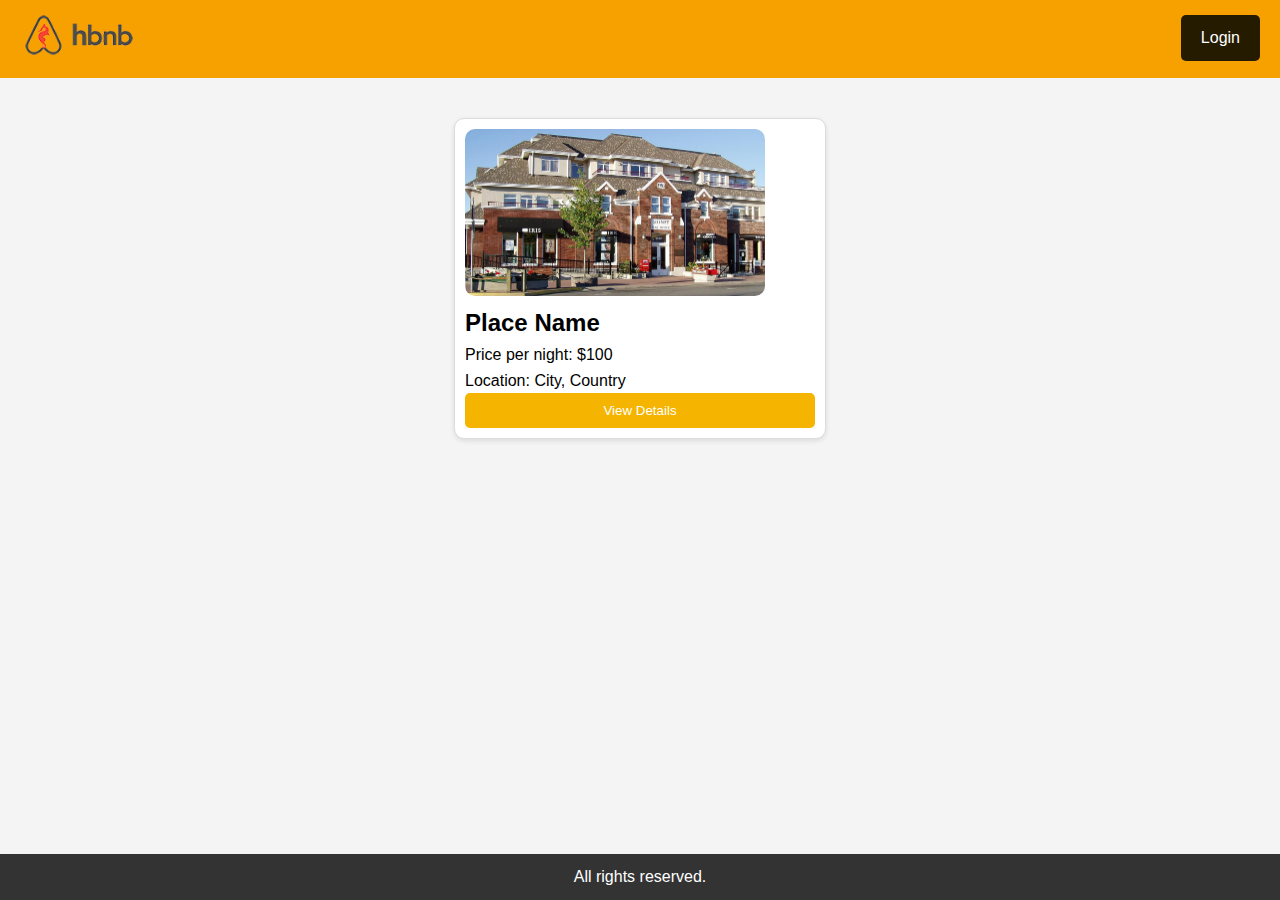
<file: base_files/index.html>
<!DOCTYPE html>
<html lang="en">
<head>
    <meta charset="UTF-8">
    <meta name="viewport" content="width=device-width, initial-scale=1.0">
    <link rel="stylesheet" href="../styles.css"> <!-- Chemin mis à jour -->
    <title>List of Places</title>
</head>
<body>
    <header>
        <img src="logo.png" class="logo" alt="Application Logo">
        <a href="login.html" class="login-button">Login</a>
    </header>
    <main>
        <section class="places-list">
            <div class="place-card">
                <img src="place1.jpg" class="place-image" alt="Place Image">
                <h2>Place Name</h2>
                <p>Price per night: $100</p>
                <p>Location: City, Country</p>
                <button class="details-button">View Details</button>
            </div>
            <!-- Ajoutez d'autres cartes de lieu ici -->
        </section>
    </main>
    <footer>
        <p>All rights reserved.</p>
    </footer>
</body>
</html>
</file>
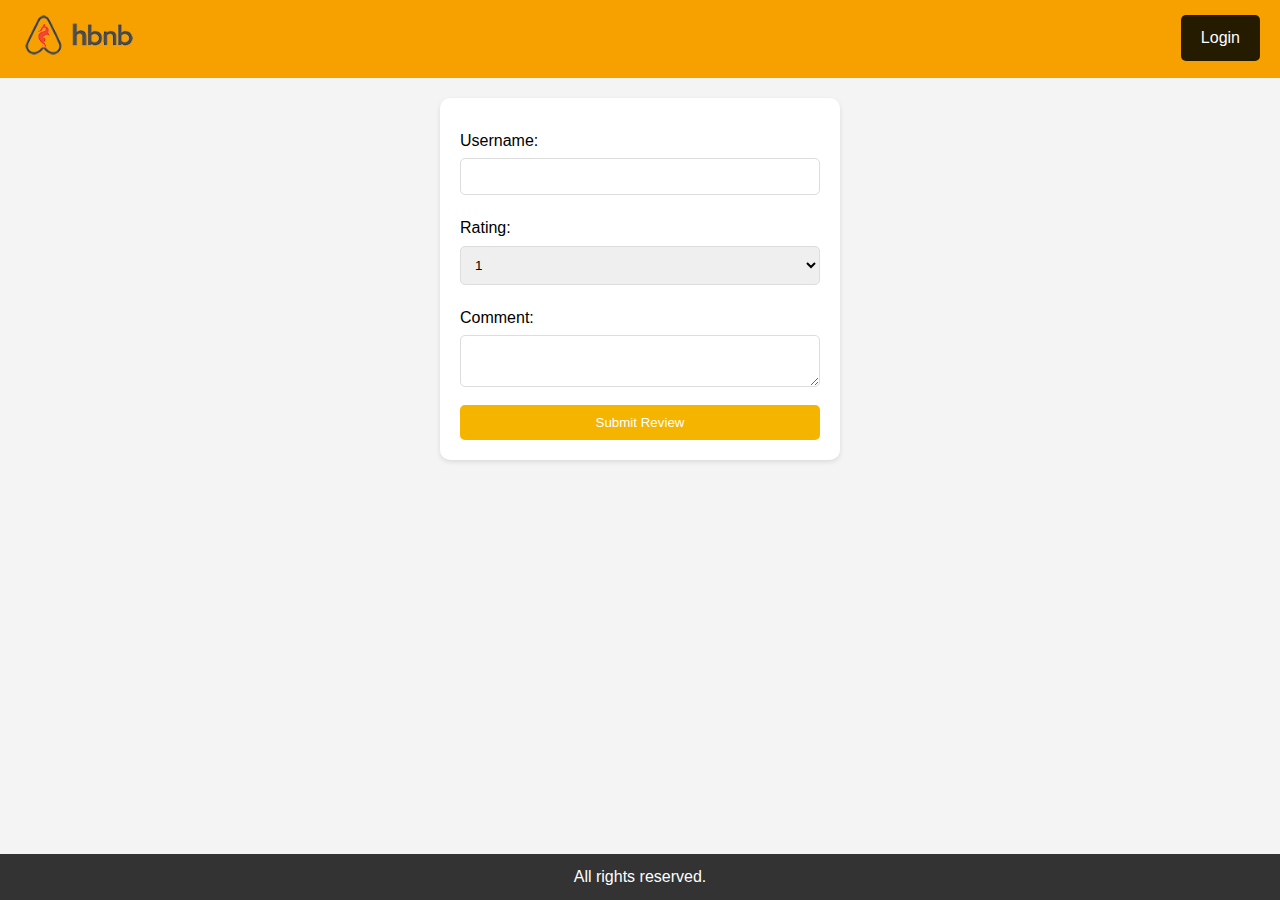
<file: base_files/add_review.html>
<!DOCTYPE html>
<html lang="en">
<head>
    <meta charset="UTF-8">
    <meta name="viewport" content="width=device-width, initial-scale=1.0">
    <link rel="stylesheet" href="../styles.css"> <!-- Chemin mis à jour -->
    <title>Add Review</title>
</head>
<body>
    <header>
        <img src="logo.png" class="logo" alt="Application Logo">
        <a href="login.html" class="login-button">Login</a>
    </header>
    <main>
        <form class="add-review-form">
            <label for="username">Username:</label>
            <input type="text" id="username" name="username" required>
            <label for="rating">Rating:</label>
            <select id="rating" name="rating" required>
                <option value="1">1</option>
                <option value="2">2</option>
                <option value="3">3</option>
                <option value="4">4</option>
                <option value="5">5</option>
            </select>
            <label for="comment">Comment:</label>
            <textarea id="comment" name="comment" required></textarea>
            <button type="submit">Submit Review</button>
        </form>
    </main>
    <footer>
        <p>All rights reserved.</p>
    </footer>
</body>
</html>
</file>
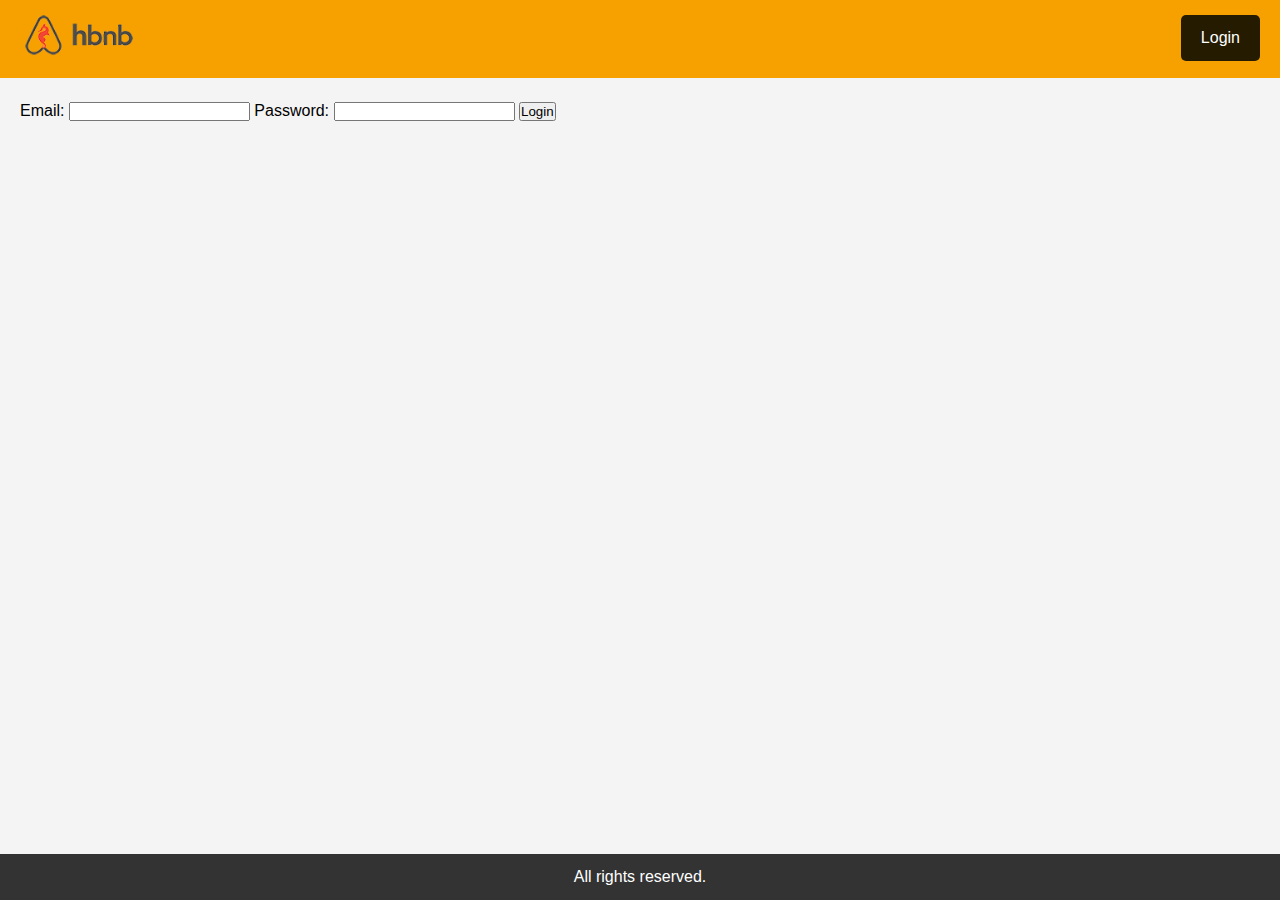
<file: base_files/login.html>
<!DOCTYPE html>
<html lang="en">
<head>
    <meta charset="UTF-8">
    <meta name="viewport" content="width=device-width, initial-scale=1.0">
    <link rel="stylesheet" href="../styles.css"> <!-- Chemin mis à jour -->
    <title>Login</title>
</head>
<body>
    <header>
        <img src="logo.png" class="logo" alt="Application Logo">
        <a href="login.html" class="login-button">Login</a>
    </header>
    <main>
        <form id="login-form" action="#" method="post">
            <label for="email">Email:</label>
            <input type="email" id="email" name="email" required>
            <label for="password">Password:</label>
            <input type="password" id="password" name="password" required>
            <button type="submit">Login</button>
        </form>              
    </main>
    <footer>
        <p>All rights reserved.</p>
    </footer>
    <script src="../scripts.js"></script> <!-- Chemin mis à jour -->
</body>
</html>
</file>
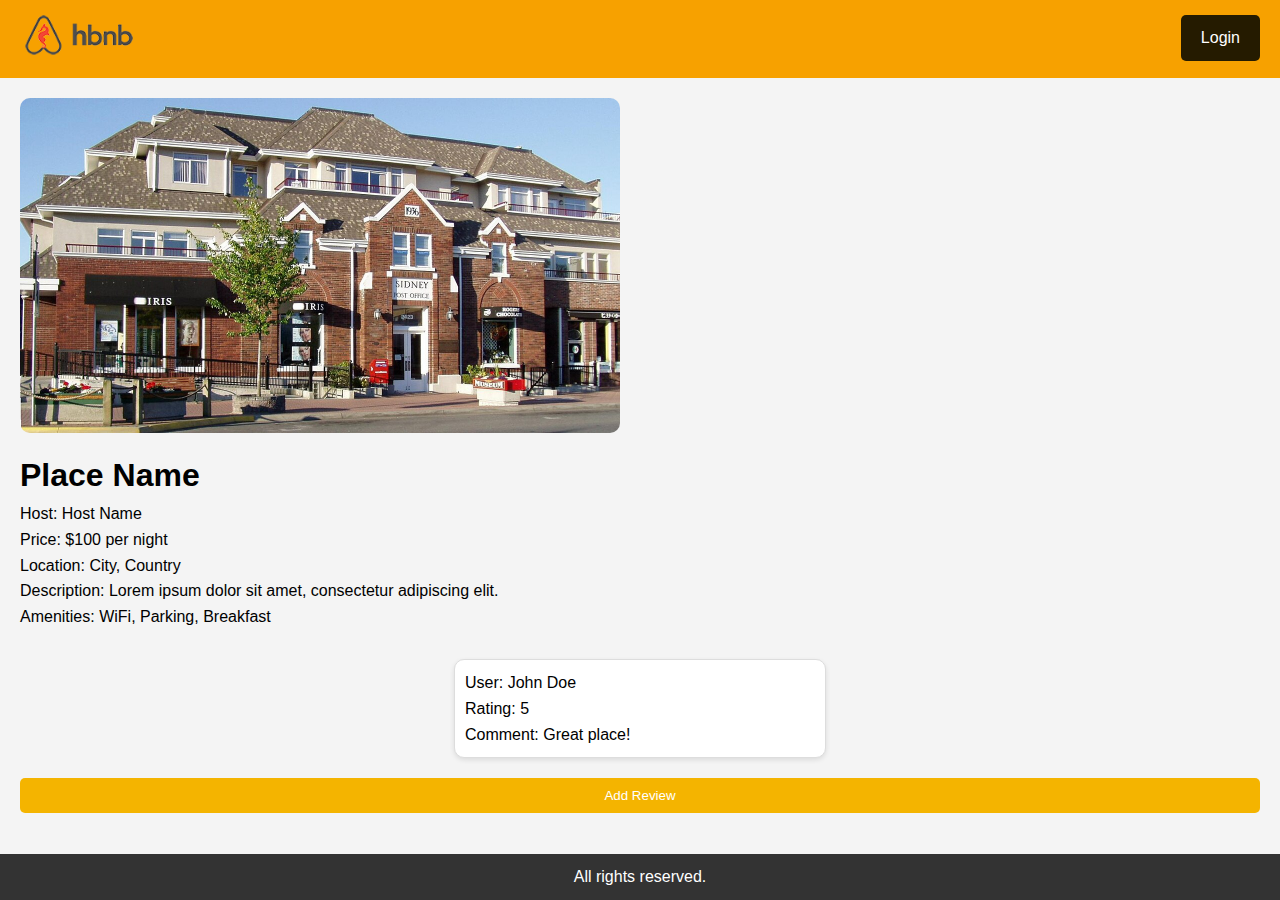
<file: base_files/place.html>
<!DOCTYPE html>
<html lang="en">
<head>
    <meta charset="UTF-8">
    <meta name="viewport" content="width=device-width, initial-scale=1.0">
    <link rel="stylesheet" href="../styles.css"> <!-- Chemin mis à jour -->
    <title>Place Details</title>
</head>
<body>
    <header>
        <img src="logo.png" class="logo" alt="Application Logo">
        <a href="login.html" class="login-button">Login</a>
    </header>
    <main>
        <section class="place-details">
            <img src="place1.jpg" class="place-image-large" alt="Place Image">
            <div class="place-info">
                <h1>Place Name</h1>
                <p>Host: Host Name</p>
                <p>Price: $100 per night</p>
                <p>Location: City, Country</p>
                <p>Description: Lorem ipsum dolor sit amet, consectetur adipiscing elit.</p>
                <p>Amenities: WiFi, Parking, Breakfast</p>
            </div>
            <section class="reviews">
                <div class="review-card">
                    <p>User: John Doe</p>
                    <p>Rating: 5</p>
                    <p>Comment: Great place!</p>
                </div>
                <!-- Ajoutez d'autres cartes de commentaire ici -->
            </section>
            <button class="add-review">Add Review</button>
        </section>
    </main>
    <footer>
        <p>All rights reserved.</p>
    </footer>
</body>
</html>
</file>
<file: styles.css>
/* Reset de base */
* {
    margin: 0;
    padding: 0;
    box-sizing: border-box;
}

body {
    font-family: Arial, sans-serif;
    line-height: 1.6;
    background-color: #f4f4f4;
    color: #000000;
}

header {
    background: #f7a100;
    color: #fff;
    padding: 10px 0;
    text-align: left;
    padding-left: 20px;
}

.logo {
    height: 50px;
}

.login-button {
    color: #fff;
    text-decoration: none;
    background: #251b00;
    padding: 10px 20px;
    border-radius: 5px;
    position: absolute;
    right: 20px;
    top: 15px;
}

footer {
    background: #333;
    color: #fff;
    text-align: center;
    padding: 10px 0;
    position: fixed;
    width: 100%;
    bottom: 0;
}

main {
    padding: 20px;
    margin-bottom: 60px; /* Pour éviter que le footer ne cache le contenu */
}

.places-list, .reviews {
    display: flex;
    flex-wrap: wrap;
    gap: 20px;
    justify-content: center;
}

.place-card, .review-card {
    background: #fff;
    border: 1px solid #ddd;
    border-radius: 10px;
    padding: 10px;
    margin: 20px;
    box-shadow: 0 2px 5px rgba(0, 0, 0, 0.1);
    width: 300px;
}

.place-image {
    width: 100%; /* Ajuste la largeur de l'image à 100% de son conteneur */
    height: auto; /* Garde le ratio d'aspect de l'image */
    max-width: 300px; /* Taille maximale pour les images des cartes */
    border-radius: 10px; /* Coins arrondis */
}

.place-image-large {
    width: 100%; /* Ajuste la largeur de l'image à 100% de son conteneur */
    height: auto; /* Garde le ratio d'aspect de l'image */
    max-width: 600px; /* Taille maximale pour les grandes images */
    border-radius: 10px; /* Coins arrondis */
}

.place-info {
    padding: 10px 0;
}

.details-button, .add-review {
    background: #f4b400;
    color: #fff;
    border: none;
    padding: 10px;
    border-radius: 5px;
    cursor: pointer;
    text-align: center;
    display: block;
    width: 100%;
    text-decoration: none;
}

.login-form, .add-review-form {
    max-width: 400px;
    margin: 0 auto;
    background: #fff;
    padding: 20px;
    border-radius: 10px;
    box-shadow: 0 2px 5px rgba(0, 0, 0, 0.1);
}

.login-form label, .add-review-form label {
    display: block;
    margin: 10px 0 5px;
}

.login-form input, .add-review-form input, .add-review-form select, .add-review-form textarea {
    width: 100%;
    padding: 10px;
    margin-bottom: 10px;
    border: 1px solid #ddd;
    border-radius: 5px;
}

.login-form button, .add-review-form button {
    background: #f4b400;
    color: #fff;
    border: none;
    padding: 10px;
    border-radius: 5px;
    cursor: pointer;
    width: 100%;
}

@media (min-width: 768px) {
    .place-card, .review-card {
        width: 45%;
    }
}

@media (min-width: 1024px) {
    .place-card, .review-card {
        width: 30%;
    }
}
</file>
